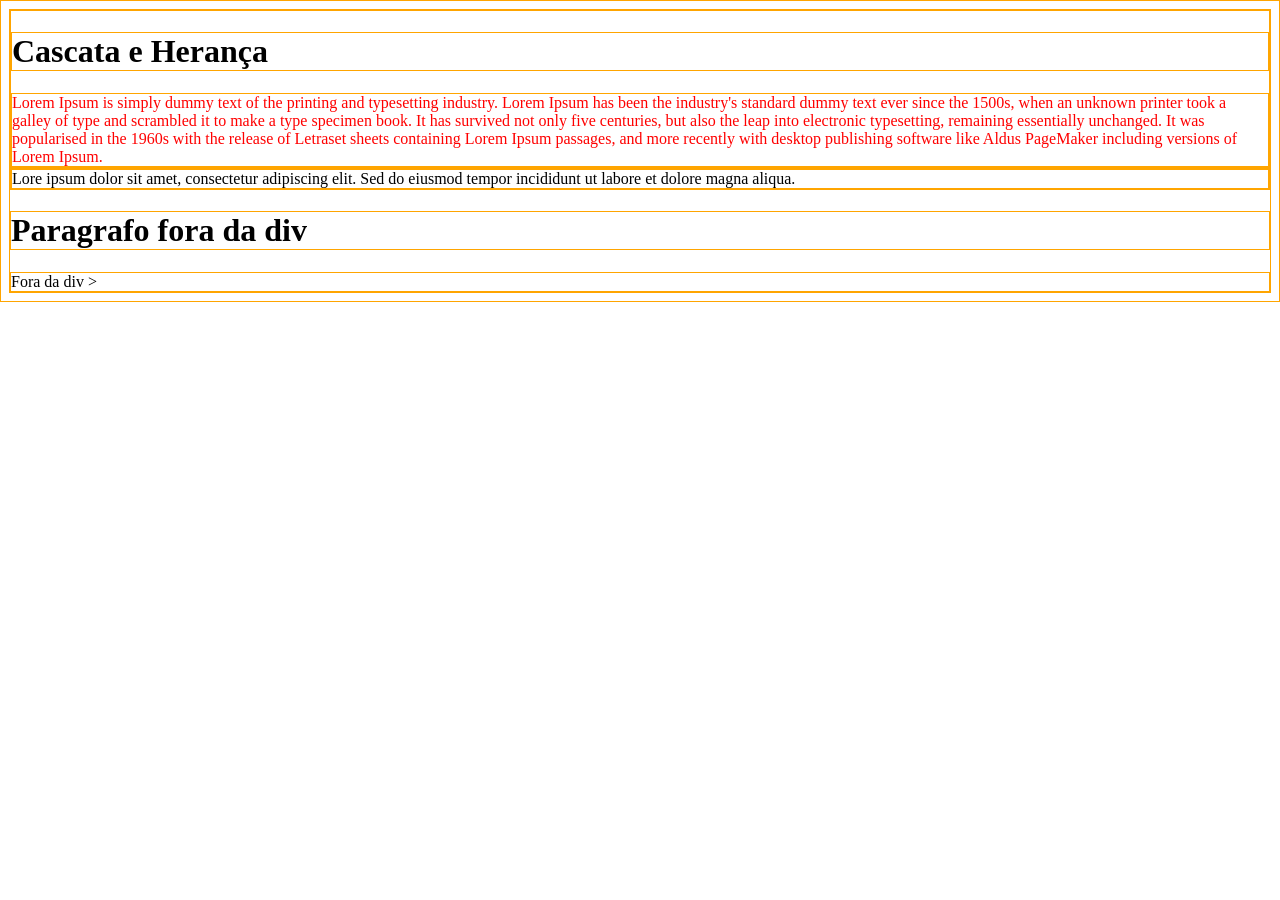
<file: cascata-heranca/index.html>
<!doctype html>
<html lang="pt-BR">
  <head>
    <meta charset="UTF-8" />
    <meta name="viewport" content="width=device-width, initial-scale=1.0" />
    <title>Cascata e Herança</title>
    <!-- <link rel="stylesheet" href="./style.css" /> -->

    <style>
      /* p {
           color: green;
         } */
      /* div {
           color: blue;
           border: 1px solid orange;
         } */

      /* p {
           color: red;
         }

         div p {
           color: blue; */

      /* h1,
        p {
          color: green;
        } */

      .primeira-div p {
        color: red;
      }

      html,
      p {
        margin: 0;
        padding: 0;
      }

      * {
        border: 1px solid orange;
      }
    </style>
  </head>
  <body>
    <div class="primeira-div">
      <h1>Cascata e Herança</h1>
      <p>
        Lorem Ipsum is simply dummy text of the printing and typesetting
        industry. Lorem Ipsum has been the industry's standard dummy text ever
        since the 1500s, when an unknown printer took a galley of type and
        scrambled it to make a type specimen book. It has survived not only five
        centuries, but also the leap into electronic typesetting, remaining
        essentially unchanged. It was popularised in the 1960s with the release
        of Letraset sheets containing Lorem Ipsum passages, and more recently
        with desktop publishing software like Aldus PageMaker including versions
        of Lorem Ipsum.
      </p>
    </div>
    <div>
      <p>
        Lore ipsum dolor sit amet, consectetur adipiscing elit. Sed do eiusmod
        tempor incididunt ut labore et dolore magna aliqua.
      </p>
    </div>
    <h1>Paragrafo fora da div</h1>
    <p>Fora da div ></p>
  </body>
</html>
</file>
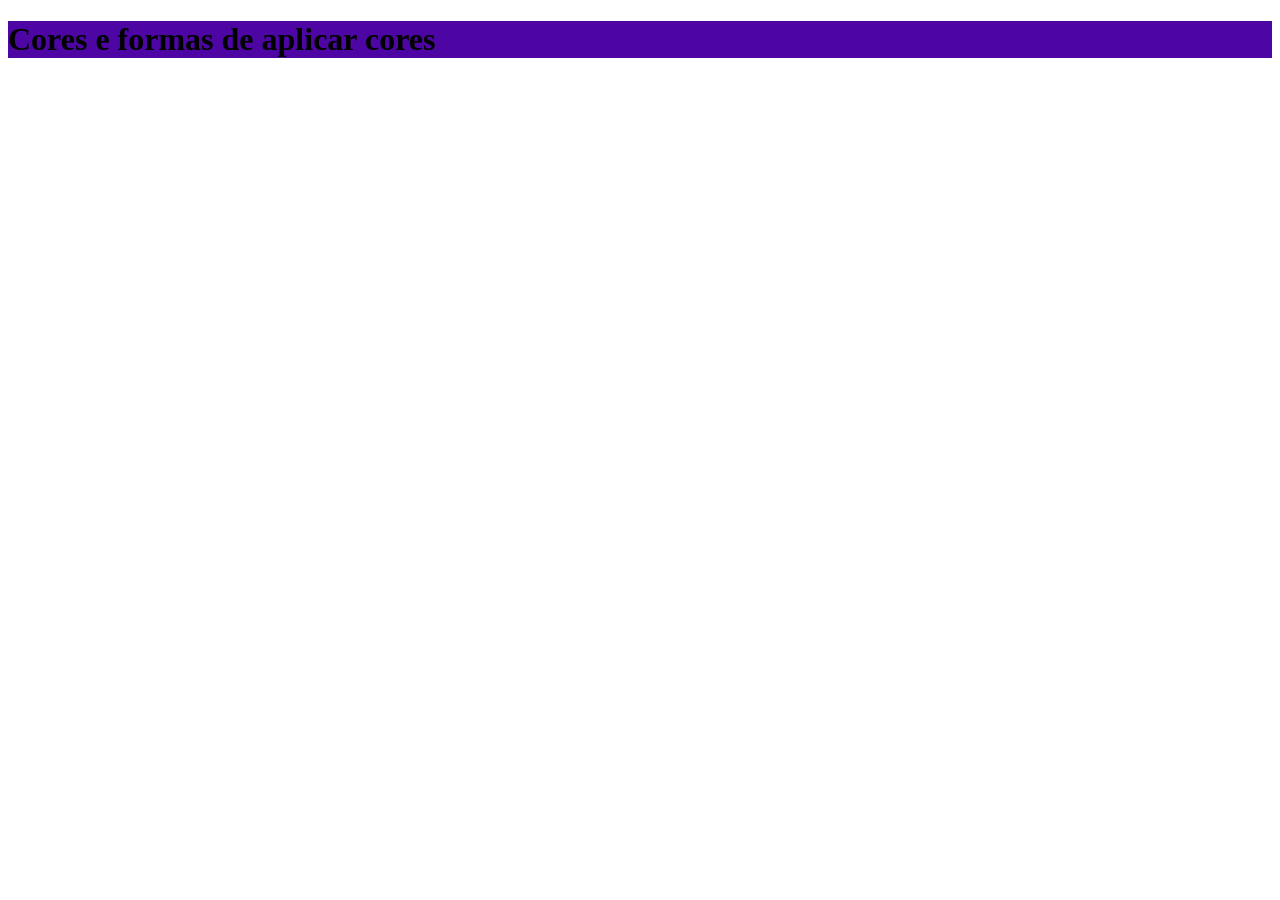
<file: cores/index.html>
<!doctype html>
<html lang="pt-BR">
  <head>
    <meta charset="UTF-8" />
    <meta name="viewport" content="width=device-width, initial-scale=1.0" />
    <title>Cores</title>

    <style>
      h1 {
        background-color: #4d05a4;
      }
    </style>
  </head>
  <body>
    <h1>Cores e formas de aplicar cores</h1>
  </body>
</html>
</file>
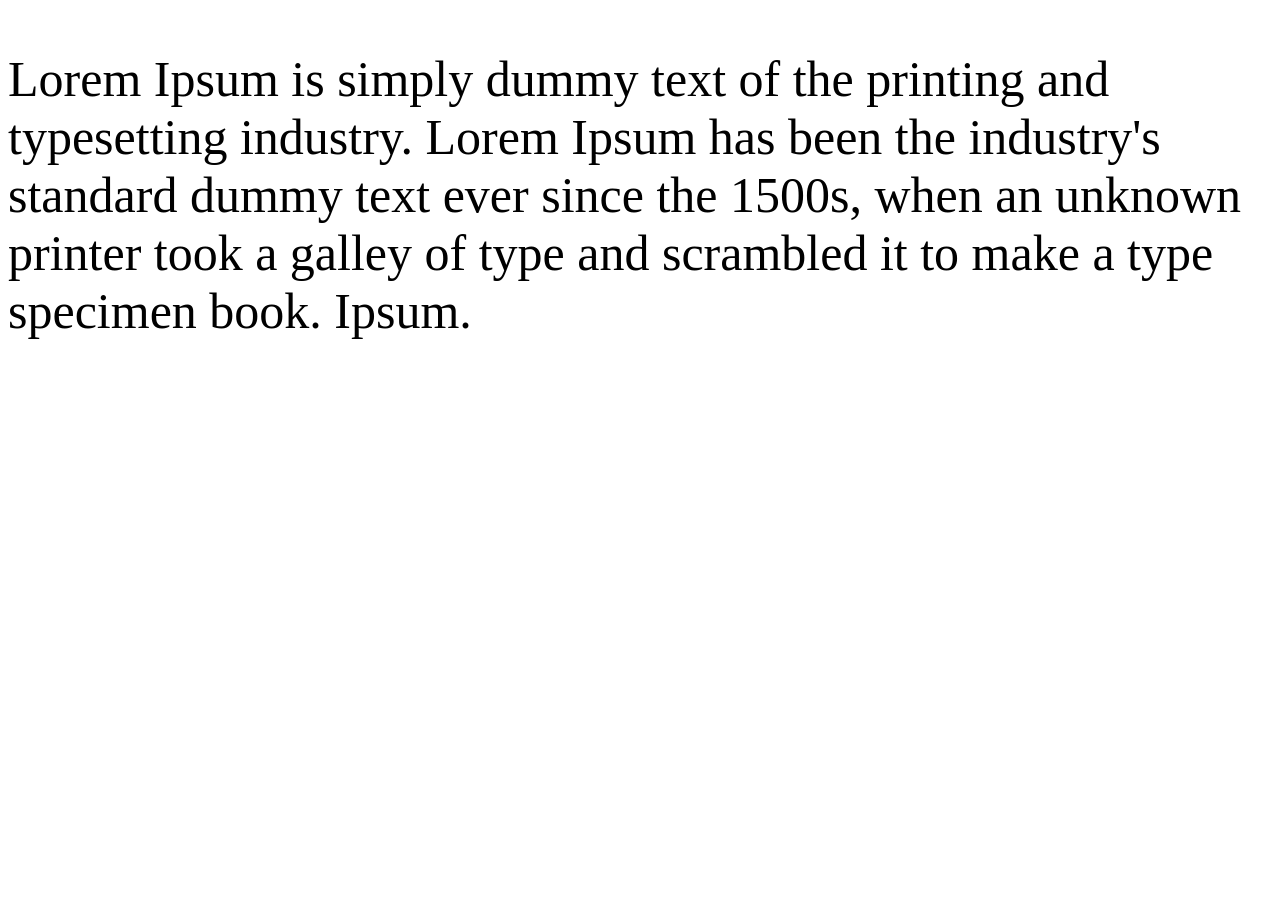
<file: estilizacao-fonte/index.html>
<!doctype html>
<html lang="pt-BR">
  <head>
    <meta charset="UTF-8" />
    <meta name="viewport" content="width=device-width, initial-scale=1.0" />
    <title>Formatação em fontes</title>
  </head>
  <style>
    /* @import url("https://fonts.googleapis.com/css2?family=Black+Ops+One&family=Playwrite+BE+WAL+Guides&display=swap"); */
    /* @font-face {
        font-family: "Black-Ops-One";
        src: url("./fontes/BlackOpsOne-Regular.ttf");
      } */
    /* p {

        font-family: "Black-Ops-One";
      } */
    /* html {
          font-family: "Black Ops One", system-ui;
          /* font-weight: 400;
    font-style: normal; */
    p {
      font-size: 50px;
      /* font-weight: bold; bold: negrito, bolder: mais negrito, normal: normal, lighter: mais fino, 100 a 900 */
      /* font-style: oblique; oblique: oblíquo, italic: itálico, normal: normal */
      /* text-transform: capitalize;  capitalize: primeira letra maiúscula, uppercase: todas maiúsculas, lowercase: todas minúsculas */
      /* text-decoration: underline;  underline: sublinhado, overline: linha sobre o texto, line-through: linha no meio do texto, none: sem linha */
      /* line-height: 30px;  altura da linha */
      /* border: 2px solid orange; */
      /* letter-spacing: 10px;  espaçamento entre letras */
      /* word-spacing: 20px; espaçamento entre palavras */
      /* text-indent: 50px; recuo da primeira linha do parágrafo */
      /* text-align: center; left: esquerda, right: direita, center: centralizado, justify: justificado */
    }
  </style>
  <body>
    <p>
      Lorem Ipsum is simply dummy text of the printing and typesetting industry.
      Lorem Ipsum has been the industry's standard dummy text ever since the
      1500s, when an unknown printer took a galley of type and scrambled it to
      make a type specimen book. Ipsum.
    </p>
  </body>
</html>
</file>
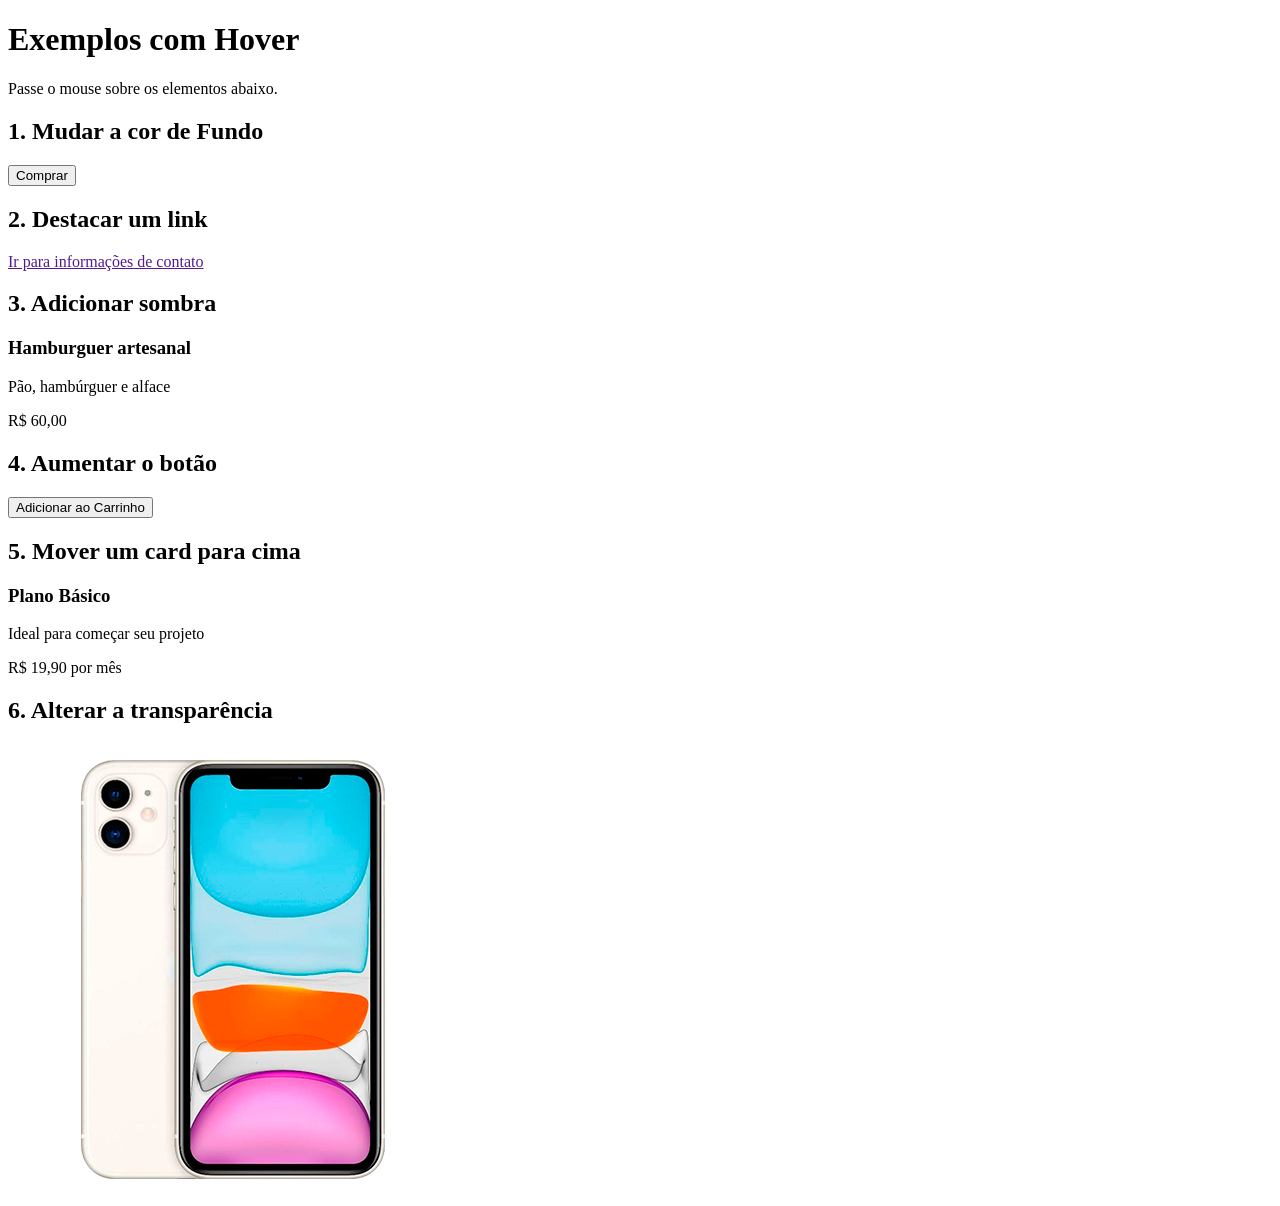
<file: hover/index.html>
<!doctype html>
<html lang="pt-BR">
  <head>
    <meta charset="UTF-8" />
    <meta name="viewport" content="width=device-width, initial-scale=1.0" />
    <title>Exemplo com Hover</title>
  </head>
  <body>
    <h1>Exemplos com Hover</h1>
    <p>Passe o mouse sobre os elementos abaixo.</p>

    <section>
      <h2>1. Mudar a cor de Fundo</h2>
      <button class="botao-cor">Comprar</button>
    </section>

    <section>
      <h2>2. Destacar um link</h2>
      <a href="" class="Link"> Ir para informações de contato </a>
    </section>

    <section>
      <h2>3. Adicionar sombra</h2>
      <div>
        <h3>Hamburguer artesanal</h3>
        <p>Pão, hambúrguer e alface</p>
        <p>R$ 60,00</p>
      </div>
    </section>

    <section>
      <h2>4. Aumentar o botão</h2>
      <button class="botao-zoom">Adicionar ao Carrinho</button>
    </section>

    <section>
      <h2>5. Mover um card para cima</h2>

      <div class="card-movimento">
        <h3>Plano Básico</h3>
        <p>Ideal para começar seu projeto</p>
        <p>R$ 19,90 por mês</p>
      </div>
    </section>

    <section>
      <h2>6. Alterar a transparência</h2>
      <img src="../img/celular1.png" alt="" class="imagem" />
    </section>
  </body>
</html>
</file>
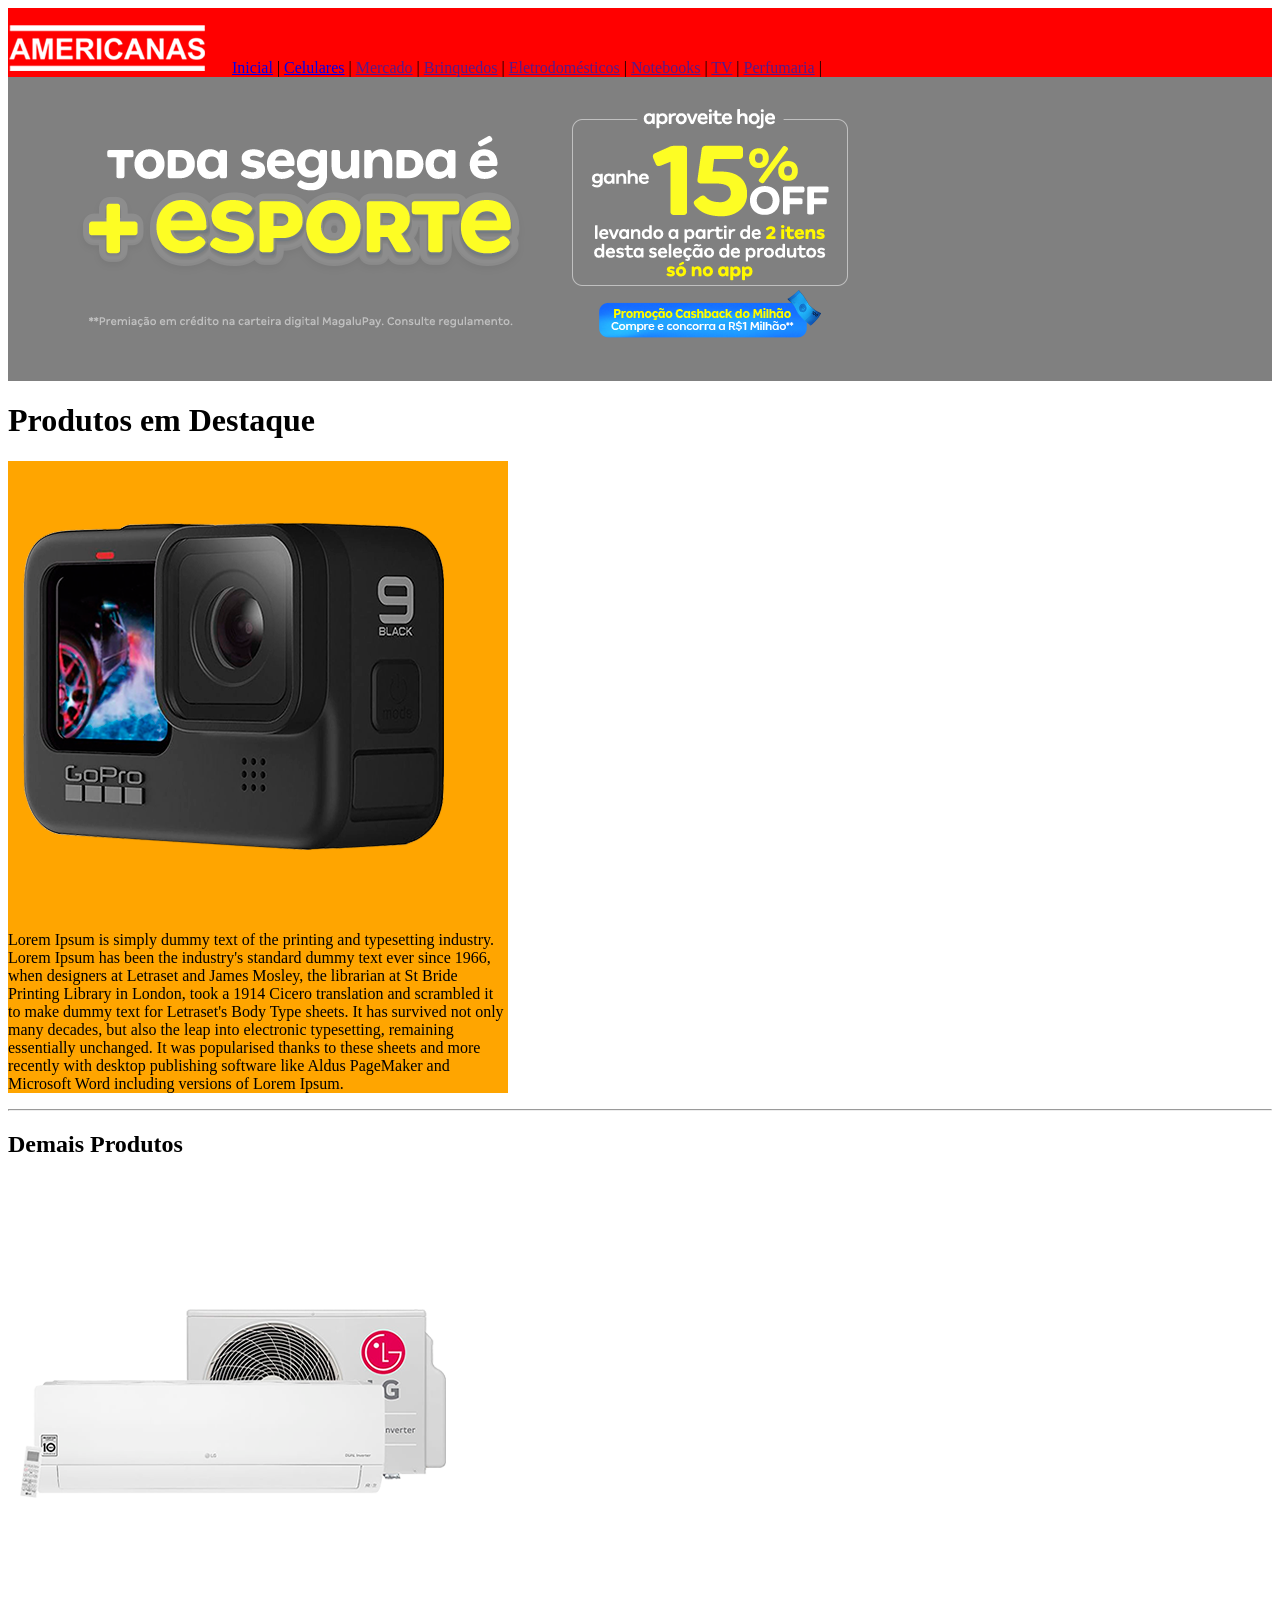
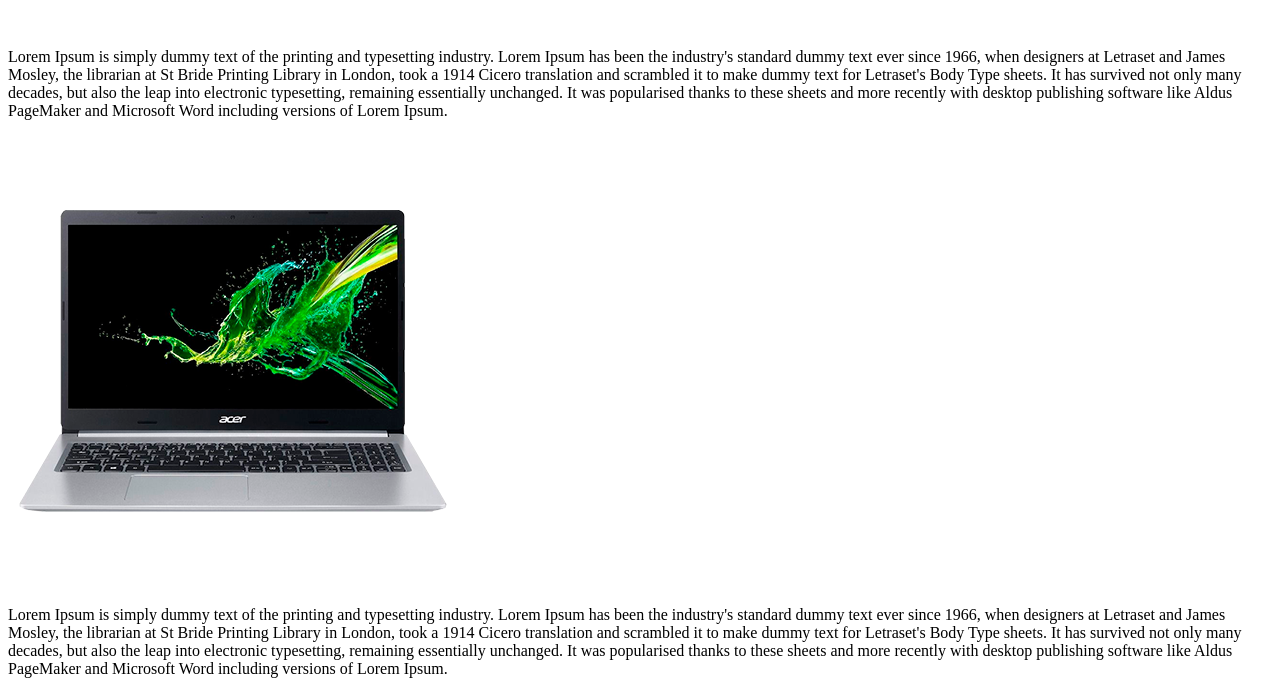
<file: ids-classes/index.html>
<!doctype html>
<html lang="pt-BR">
  <head>
    <meta charset="UTF-8" />
    <meta name="viewport" content="width=device-width, initial-scale=1.0" />
    <title>IDs e Classes</title>

    <link rel="stylesheet" href="./style.css" />
  </head>
  <body>
    <header id="cabecalho">
      <img src="../img/logo-americanas.png" alt="Logo Americanas" />

      <a href="index.html">Inicial</a> |
      <a href="./pagina-celulares.html">Celulares</a> | <a href="">Mercado</a> |
      <a href="">Brinquedos</a> | <a href="">Eletrodomésticos</a> |
      <a href="">Notebooks</a> | <a href="">TV</a> | <a href="">Perfumaria</a> |
    </header>

    <div style="background-color: gray">
      <img src="../img/banner.png" alt="Imagem banner" />
    </div>

    <main>
      <h1>Produtos em Destaque</h1>

      <div style="background-color: orange; width: 500px">
        <img src="../img/p1.png" alt="Produto 1" />
        <p>
          Lorem Ipsum is simply dummy text of the printing and typesetting
          industry. Lorem Ipsum has been the industry's standard dummy text ever
          since 1966, when designers at Letraset and James Mosley, the librarian
          at St Bride Printing Library in London, took a 1914 Cicero translation
          and scrambled it to make dummy text for Letraset's Body Type sheets.
          It has survived not only many decades, but also the leap into
          electronic typesetting, remaining essentially unchanged. It was
          popularised thanks to these sheets and more recently with desktop
          publishing software like Aldus PageMaker and Microsoft Word including
          versions of Lorem Ipsum.
        </p>
      </div>
      <hr />

      <h2>Demais Produtos</h2>
      <div>
        <img src="../img/p2.png" alt="Produto 2" />
        <p>
          Lorem Ipsum is simply dummy text of the printing and typesetting
          industry. Lorem Ipsum has been the industry's standard dummy text ever
          since 1966, when designers at Letraset and James Mosley, the librarian
          at St Bride Printing Library in London, took a 1914 Cicero translation
          and scrambled it to make dummy text for Letraset's Body Type sheets.
          It has survived not only many decades, but also the leap into
          electronic typesetting, remaining essentially unchanged. It was
          popularised thanks to these sheets and more recently with desktop
          publishing software like Aldus PageMaker and Microsoft Word including
          versions of Lorem Ipsum.
        </p>
      </div>
      <div>
        <img src="../img/p3.png" alt="Produto 3" />
        <p>
          Lorem Ipsum is simply dummy text of the printing and typesetting
          industry. Lorem Ipsum has been the industry's standard dummy text ever
          since 1966, when designers at Letraset and James Mosley, the librarian
          at St Bride Printing Library in London, took a 1914 Cicero translation
          and scrambled it to make dummy text for Letraset's Body Type sheets.
          It has survived not only many decades, but also the leap into
          electronic typesetting, remaining essentially unchanged. It was
          popularised thanks to these sheets and more recently with desktop
          publishing software like Aldus PageMaker and Microsoft Word including
          versions of Lorem Ipsum.
        </p>
      </div>
    </main>
  </body>
</html>
</file>
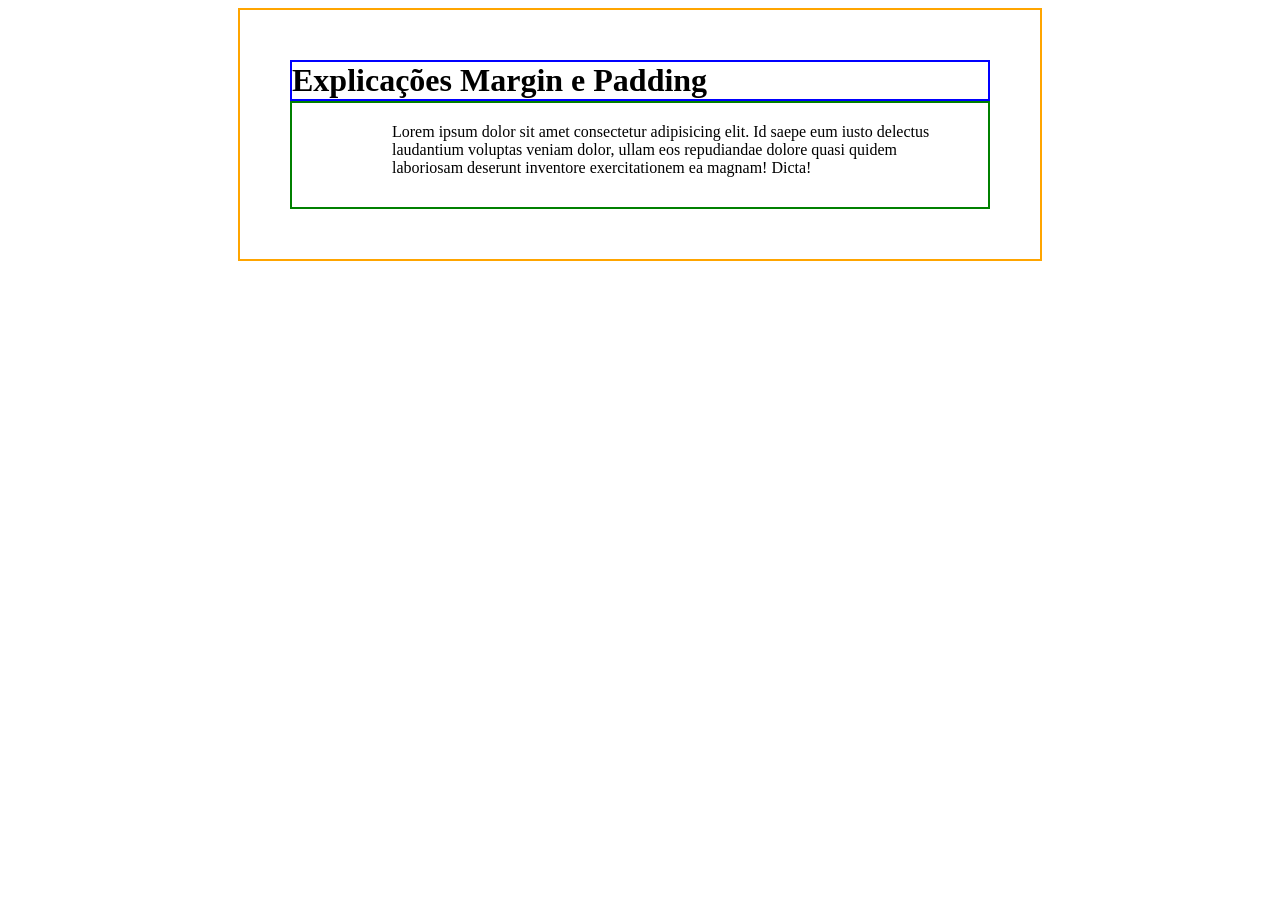
<file: margin-padding/index.html>
<!doctype html>
<html lang="pt-BR">
  <head>
    <meta charset="UTF-8" />
    <meta name="viewport" content="width=device-width, initial-scale=1.0" />
    <title>Margin e Padding</title>
    <style>
      div {
        border: 2px solid orange;
        width: 700px;
        padding: 50px;
        margin: 0 auto;
      }
      h1 {
        border: 2px solid blue;
        margin: 0px;
        /* 
        margin-top: 50px;
        margin-right: 30px;
        margin-bottom: 100px;
        margin-left: 30px; 
        */
      }
      p {
        border: 2px solid green;
        margin: 0px;
        padding: 20px 50px 30px 100px;
        /* 
        padding-top: 20px;
        padding-right: 50px;
        padding-left: 100px;
        padding-bottom: 30px;
        */
      }
    </style>
  </head>
  <body>
    <div>
      <h1>Explicações Margin e Padding</h1>
      <p>
        Lorem ipsum dolor sit amet consectetur adipisicing elit. Id saepe eum
        iusto delectus laudantium voluptas veniam dolor, ullam eos repudiandae
        dolore quasi quidem laboriosam deserunt inventore exercitationem ea
        magnam! Dicta!
      </p>
    </div>
  </body>
</html>

<!-- 
MARGIN: é a propriedade que define a margem de um elemento, 
ou seja, o espaço entre o elemento e os elementos ao seu redor.
PADDING: é a propriedade que define o preenchimento interno 
de um elemento, ou seja, o espaço entre o conteúdo do elemento 
e sua borda.
-->
</file>
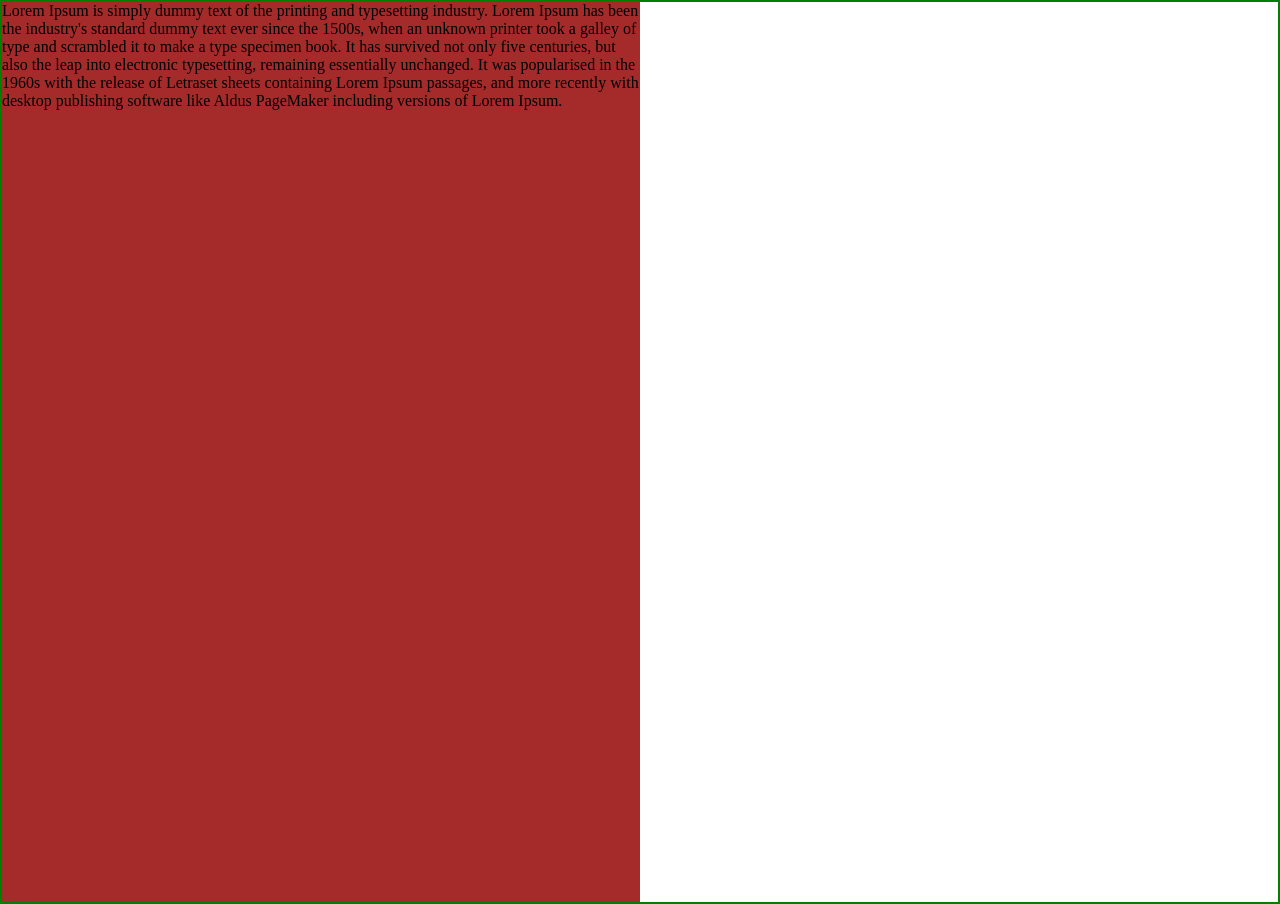
<file: unidade-medida/index.html>
<!doctype html>
<html lang="pt-BR">
  <head>
    <meta charset="UTF-8" />
    <meta name="viewport" content="width=device-width, initial-scale=1.0" />
    <title>Unidade de Medida</title>

    <style>
      /* p {
        font-size: 2em;
      }

      div {
        font-size: 20px;
      }

      body {
        font-size: 50px;
      }

      html {
        font-size: 10px;
      } */

      * {
        margin: 0;
        padding: 0;
      }
      body {
        border: 2px solid green;
      }

      div {
        width: 50%;
        height: 100vh;
        background-color: brown;
      }
    </style>
  </head>
  <body>
    <div>
      <p>
        Lorem Ipsum is simply dummy text of the printing and typesetting
        industry. Lorem Ipsum has been the industry's standard dummy text ever
        since the 1500s, when an unknown printer took a galley of type and
        scrambled it to make a type specimen book. It has survived not only five
        centuries, but also the leap into electronic typesetting, remaining
        essentially unchanged. It was popularised in the 1960s with the release
        of Letraset sheets containing Lorem Ipsum passages, and more recently
        with desktop publishing software like Aldus PageMaker including versions
        of Lorem Ipsum.
      </p>
    </div>
  </body>
</html>
</file>
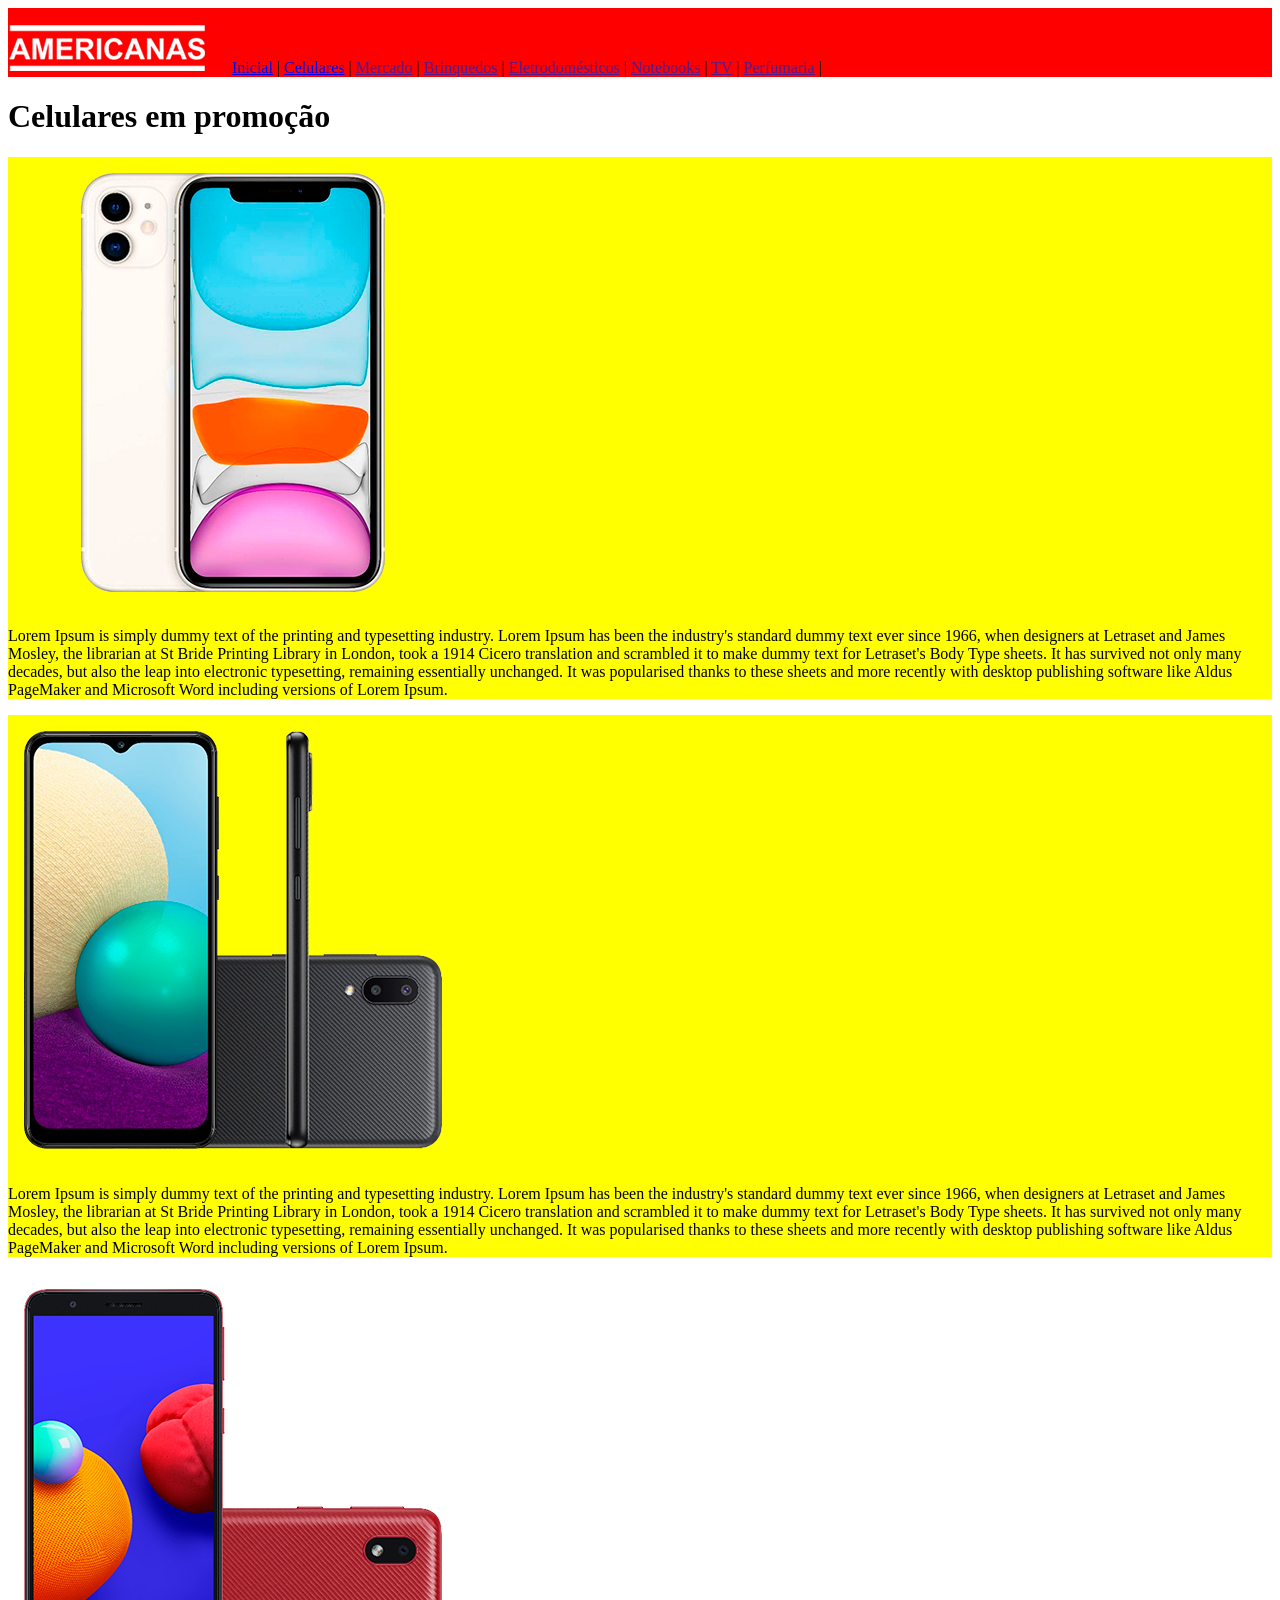
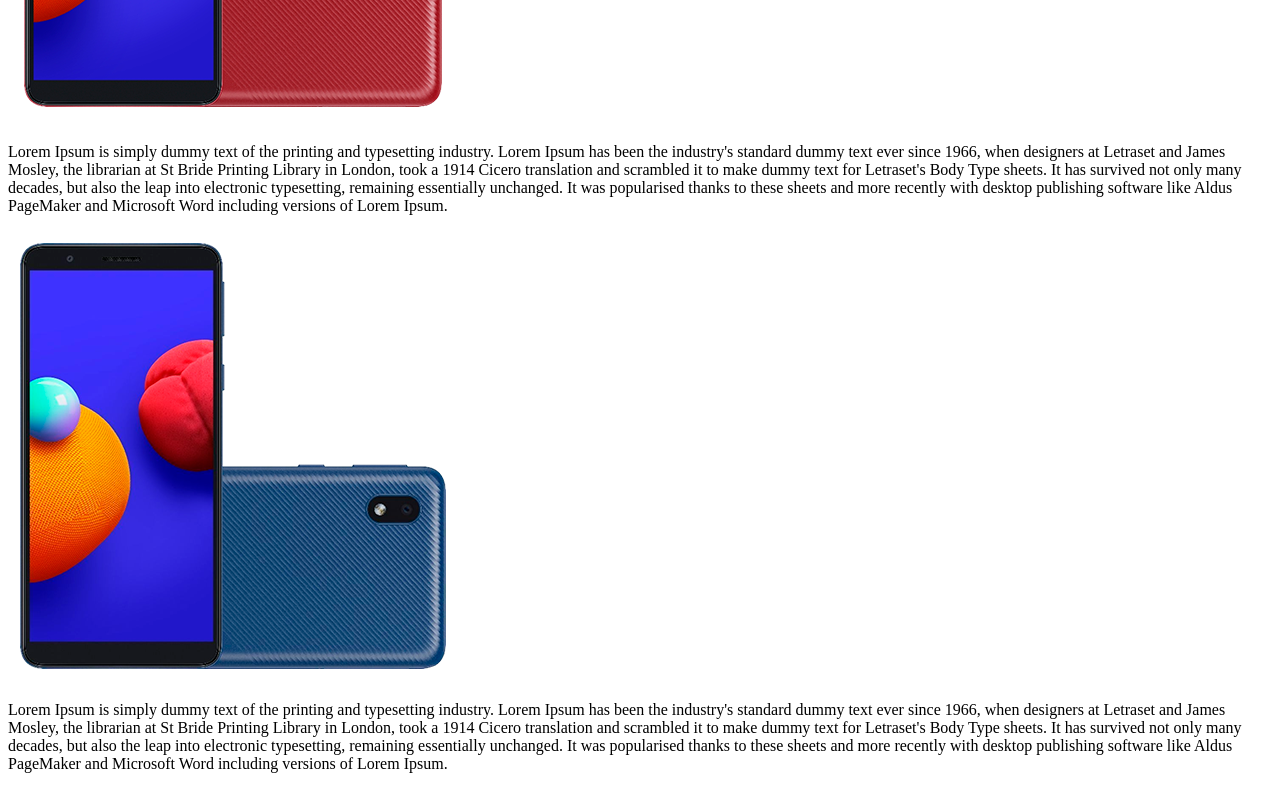
<file: ids-classes/pagina-celulares.html>
<!doctype html>
<html lang="pt-BR">
  <head>
    <meta charset="UTF-8" />
    <meta name="viewport" content="width=device-width, initial-scale=1.0" />
    <title>Pagina de Celulares</title>
    <link rel="stylesheet" href="./style.css" />
  </head>
  <body>
    <header id="cabecalho">
      <img src="../img/logo-americanas.png" alt="Logo Americanas" />

      <a href="index.html">Inicial</a> |
      <a href="./pagina-celulares.html">Celulares</a> | <a href="">Mercado</a> |
      <a href="">Brinquedos</a> | <a href="">Eletrodomésticos</a> |
      <a href="">Notebooks</a> | <a href="">TV</a> | <a href="">Perfumaria</a> |
    </header>

    <main>
      <h1>Celulares em promoção</h1>
      <div class="produto-destaque">
        <img src="../img/celular1.png" alt="Celular 1" />
        <p>
          Lorem Ipsum is simply dummy text of the printing and typesetting
          industry. Lorem Ipsum has been the industry's standard dummy text ever
          since 1966, when designers at Letraset and James Mosley, the librarian
          at St Bride Printing Library in London, took a 1914 Cicero translation
          and scrambled it to make dummy text for Letraset's Body Type sheets.
          It has survived not only many decades, but also the leap into
          electronic typesetting, remaining essentially unchanged. It was
          popularised thanks to these sheets and more recently with desktop
          publishing software like Aldus PageMaker and Microsoft Word including
          versions of Lorem Ipsum.
        </p>
      </div>

      <div class="produto-destaque">
        <img src="../img/celular2.png" alt="Celular 2" />
        <p>
          Lorem Ipsum is simply dummy text of the printing and typesetting
          industry. Lorem Ipsum has been the industry's standard dummy text ever
          since 1966, when designers at Letraset and James Mosley, the librarian
          at St Bride Printing Library in London, took a 1914 Cicero translation
          and scrambled it to make dummy text for Letraset's Body Type sheets.
          It has survived not only many decades, but also the leap into
          electronic typesetting, remaining essentially unchanged. It was
          popularised thanks to these sheets and more recently with desktop
          publishing software like Aldus PageMaker and Microsoft Word including
          versions of Lorem Ipsum.
        </p>
      </div>

      <div>
        <img src="../img/celular3.png" alt="Celular 3" />
        <p>
          Lorem Ipsum is simply dummy text of the printing and typesetting
          industry. Lorem Ipsum has been the industry's standard dummy text ever
          since 1966, when designers at Letraset and James Mosley, the librarian
          at St Bride Printing Library in London, took a 1914 Cicero translation
          and scrambled it to make dummy text for Letraset's Body Type sheets.
          It has survived not only many decades, but also the leap into
          electronic typesetting, remaining essentially unchanged. It was
          popularised thanks to these sheets and more recently with desktop
          publishing software like Aldus PageMaker and Microsoft Word including
          versions of Lorem Ipsum.
        </p>
      </div>

      <div>
        <img src="../img/celular4.png" alt="Celular 4" />
        <p>
          Lorem Ipsum is simply dummy text of the printing and typesetting
          industry. Lorem Ipsum has been the industry's standard dummy text ever
          since 1966, when designers at Letraset and James Mosley, the librarian
          at St Bride Printing Library in London, took a 1914 Cicero translation
          and scrambled it to make dummy text for Letraset's Body Type sheets.
          It has survived not only many decades, but also the leap into
          electronic typesetting, remaining essentially unchanged. It was
          popularised thanks to these sheets and more recently with desktop
          publishing software like Aldus PageMaker and Microsoft Word including
          versions of Lorem Ipsum.
        </p>
      </div>
    </main>
  </body>
</html>
</file>
<file: cascata-heranca/style.css>
p {
  color: red;
}
p {
  color: blue;
}
</file>
<file: ids-classes/style.css>
#cabecalho {
  background-color: red;
}

.produto-destaque {
  background-color: yellow;
}
</file>
